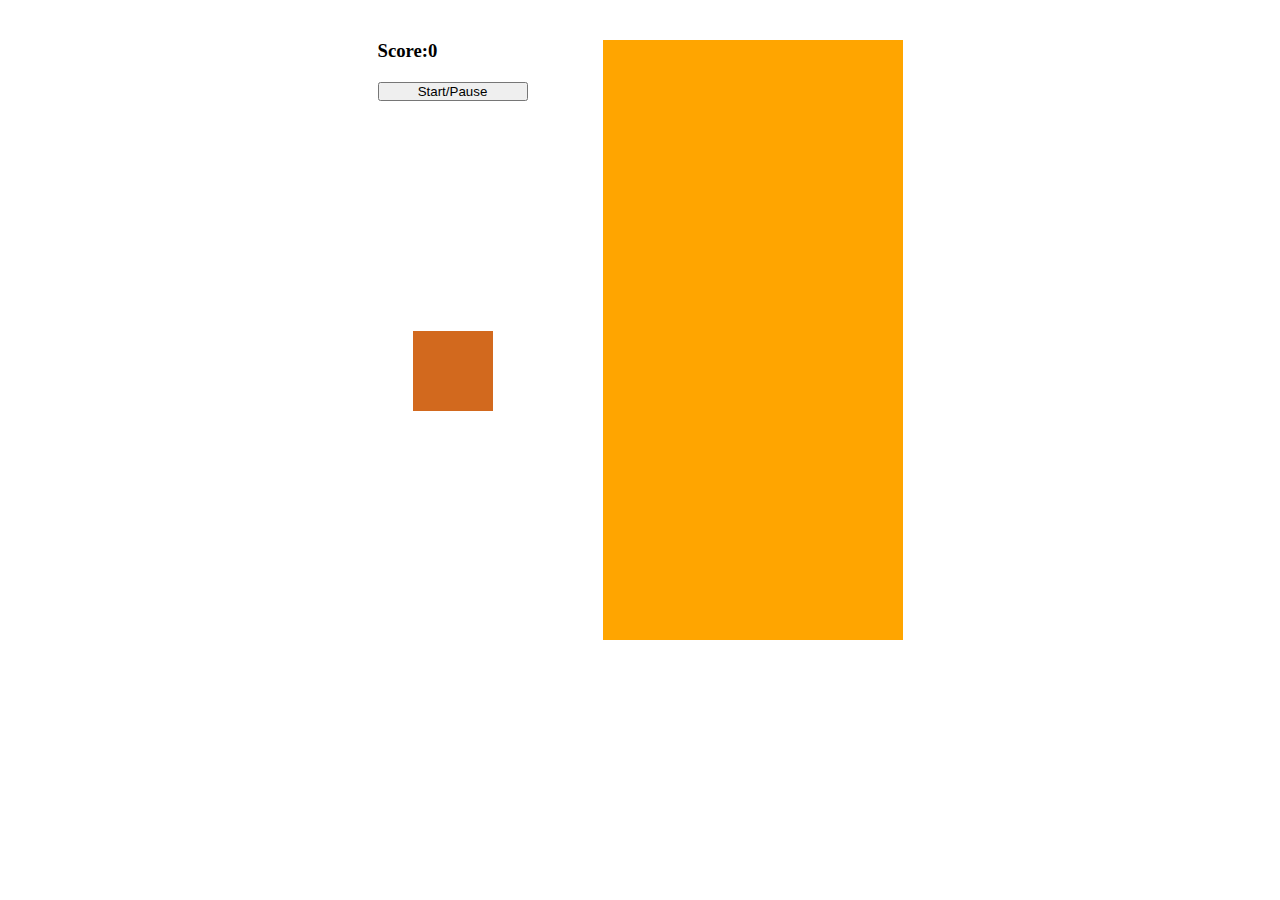
<file: projects/18 - YT - Code Tetris/index.html>
<!DOCTYPE html>
<html lang="en">
  <head>
    <meta charset="UTF-8" />
    <meta name="viewport" content="width=device-width, initial-scale=1.0" />
    <meta http-equiv="X-UA-Compatible" content="ie=edge" />
    <title>Tetris Game</title>
    <link rel="stylesheet" href="style.css" />
  </head>
  <body>
    <div class="container">
      <div class="stats">
        <h3>Score:<span id="score">0</span></h3>
        <button id="start-button">Start/Pause</button>

        <div class="mini-grid">
          <div></div>
          <div></div>
          <div></div>
          <div></div>
          <div></div>
          <div></div>
          <div></div>
          <div></div>
          <div></div>
          <div></div>
          <div></div>
          <div></div>
          <div></div>
          <div></div>
          <div></div>
          <div></div>
        </div>
      </div>

      <div class="grid">
        <div></div>
        <div></div>
        <div></div>
        <div></div>
        <div></div>
        <div></div>
        <div></div>
        <div></div>
        <div></div>
        <div></div>
        <div></div>
        <div></div>
        <div></div>
        <div></div>
        <div></div>
        <div></div>
        <div></div>
        <div></div>
        <div></div>
        <div></div>
        <div></div>
        <div></div>
        <div></div>
        <div></div>
        <div></div>
        <div></div>
        <div></div>
        <div></div>
        <div></div>
        <div></div>
        <div></div>
        <div></div>
        <div></div>
        <div></div>
        <div></div>
        <div></div>
        <div></div>
        <div></div>
        <div></div>
        <div></div>
        <div></div>
        <div></div>
        <div></div>
        <div></div>
        <div></div>
        <div></div>
        <div></div>
        <div></div>
        <div></div>
        <div></div>
        <div></div>
        <div></div>
        <div></div>
        <div></div>
        <div></div>
        <div></div>
        <div></div>
        <div></div>
        <div></div>
        <div></div>
        <div></div>
        <div></div>
        <div></div>
        <div></div>
        <div></div>
        <div></div>
        <div></div>
        <div></div>
        <div></div>
        <div></div>
        <div></div>
        <div></div>
        <div></div>
        <div></div>
        <div></div>
        <div></div>
        <div></div>
        <div></div>
        <div></div>
        <div></div>
        <div></div>
        <div></div>
        <div></div>
        <div></div>
        <div></div>
        <div></div>
        <div></div>
        <div></div>
        <div></div>
        <div></div>
        <div></div>
        <div></div>
        <div></div>
        <div></div>
        <div></div>
        <div></div>
        <div></div>
        <div></div>
        <div></div>
        <div></div>
        <div></div>
        <div></div>
        <div></div>
        <div></div>
        <div></div>
        <div></div>
        <div></div>
        <div></div>
        <div></div>
        <div></div>
        <div></div>
        <div></div>
        <div></div>
        <div></div>
        <div></div>
        <div></div>
        <div></div>
        <div></div>
        <div></div>
        <div></div>
        <div></div>
        <div></div>
        <div></div>
        <div></div>
        <div></div>
        <div></div>
        <div></div>
        <div></div>
        <div></div>
        <div></div>
        <div></div>
        <div></div>
        <div></div>
        <div></div>
        <div></div>
        <div></div>
        <div></div>
        <div></div>
        <div></div>
        <div></div>
        <div></div>
        <div></div>
        <div></div>
        <div></div>
        <div></div>
        <div></div>
        <div></div>
        <div></div>
        <div></div>
        <div></div>
        <div></div>
        <div></div>
        <div></div>
        <div></div>
        <div></div>
        <div></div>
        <div></div>
        <div></div>
        <div></div>
        <div></div>
        <div></div>
        <div></div>
        <div></div>
        <div></div>
        <div></div>
        <div></div>
        <div></div>
        <div></div>
        <div></div>
        <div></div>
        <div></div>
        <div></div>
        <div></div>
        <div></div>
        <div></div>
        <div></div>
        <div></div>
        <div></div>
        <div></div>
        <div></div>
        <div></div>
        <div></div>
        <div></div>
        <div></div>
        <div></div>
        <div></div>
        <div></div>
        <div></div>
        <div></div>
        <div></div>
        <div></div>
        <div></div>
        <div></div>
        <div></div>
        <div></div>
        <div></div>
        <div></div>
        <div></div>
        <div></div>
        <div></div>

        <div class="taken"></div>
        <div class="taken"></div>
        <div class="taken"></div>
        <div class="taken"></div>
        <div class="taken"></div>
        <div class="taken"></div>
        <div class="taken"></div>
        <div class="taken"></div>
        <div class="taken"></div>
        <div class="taken"></div>
      </div>
    </div>

    <script src="app.js"></script>
  </body>
</html>
</file>
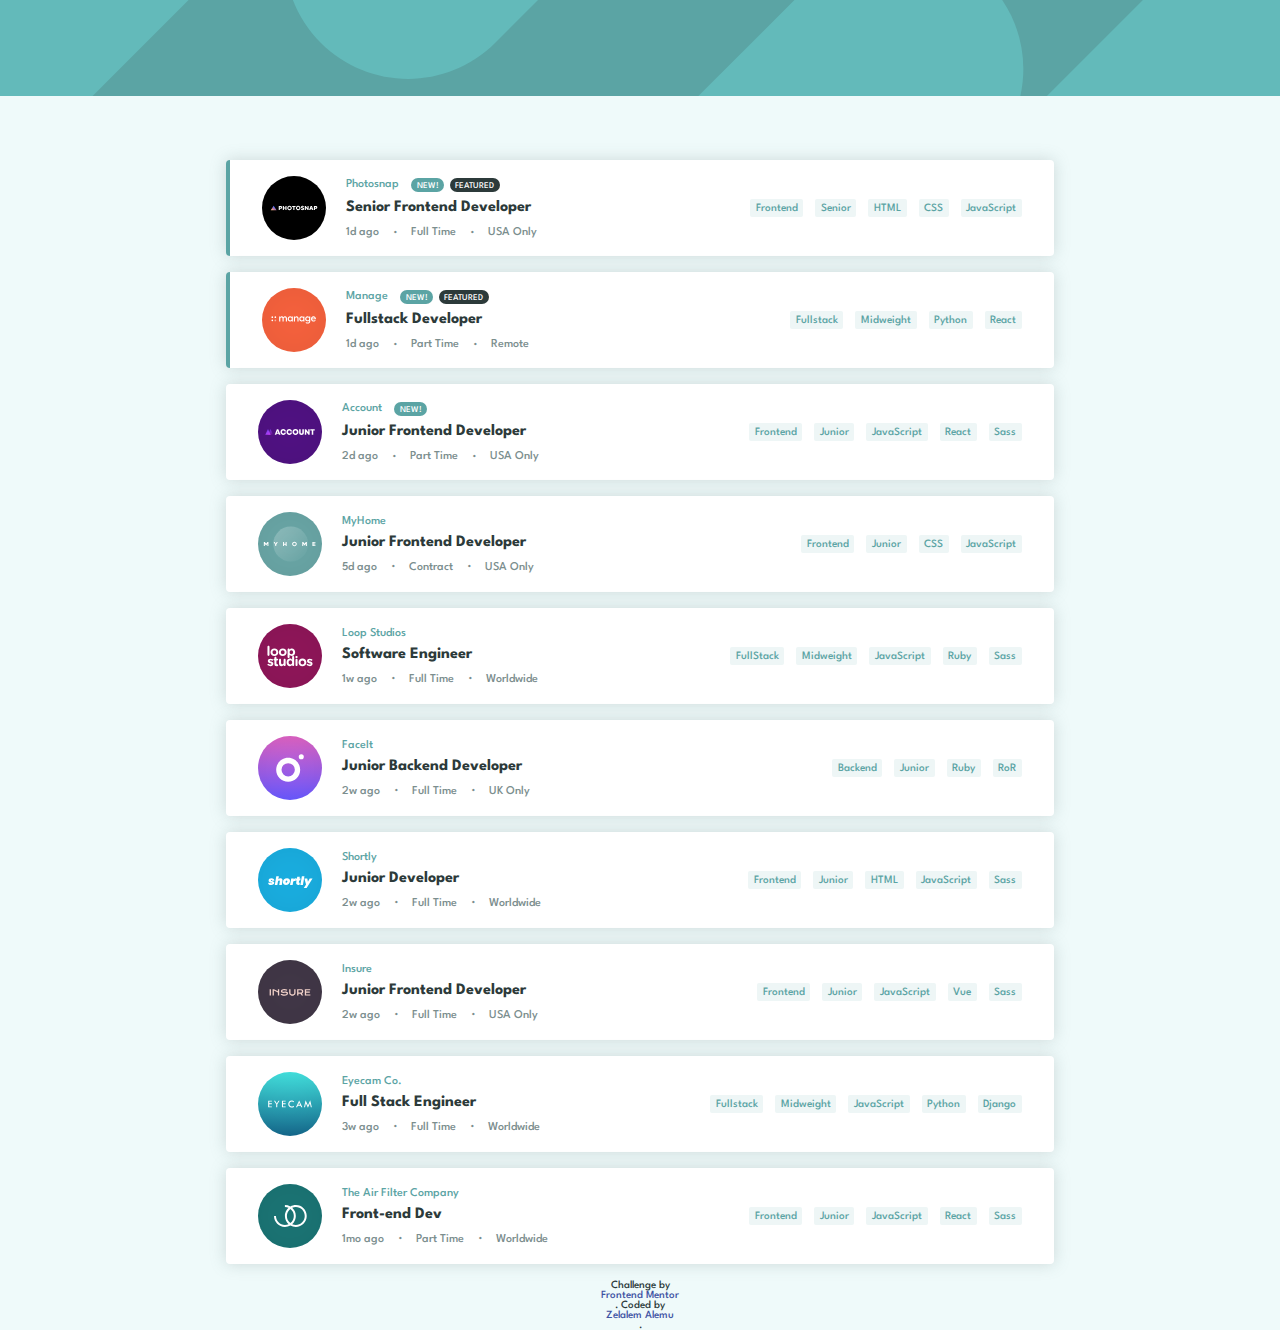
<file: projects/job-listings-with-filtering/index.html>
<!DOCTYPE html>
<html lang="en">
  <head>
    <meta charset="UTF-8" />
    <meta name="viewport" content="width=device-width, initial-scale=1.0" />
    <!-- displays site properly based on user's device -->

    <link
      rel="icon"
      type="image/png"
      sizes="32x32"
      href="./img/favicon-32x32.png"
    />

    <title>Frontend Mentor | Job Listings</title>

    <link
      href="https://fonts.googleapis.com/css2?family=Spartan:wght@500;700&display=swap"
      rel="stylesheet"
    />

    <link rel="stylesheet" href="style.css" />

    <!-- Feel free to remove these styles or customise in your own stylesheet 👍 -->
    <style>
      .attribution {
        font-size: 11px;
        text-align: center;
      }
      .attribution a {
        color: hsl(228, 45%, 44%);
      }
    </style>
  </head>
  <body>

    <div class="main-container">

      <div class="filter-container">
        <div class="filters">
          <!-- filters go here -->
        </div>
        <a href="#" class="clear" data-element-role="clear-filters">Clear</a>
      </div>

      <div class="job-list-container">
        <!-- listings go here -->
      </div>
    </div>

    <div class="attribution">
      Challenge by
      <a href="https://www.frontendmentor.io?ref=challenge" target="_blank"
        >Frontend Mentor</a
      >. Coded by <a href="https://github.com/leoxanigm">Zelalem Alemu</a>.
    </div>

    <script type="application/javascript" src="app.js"></script>
  </body>
</html>
</file>
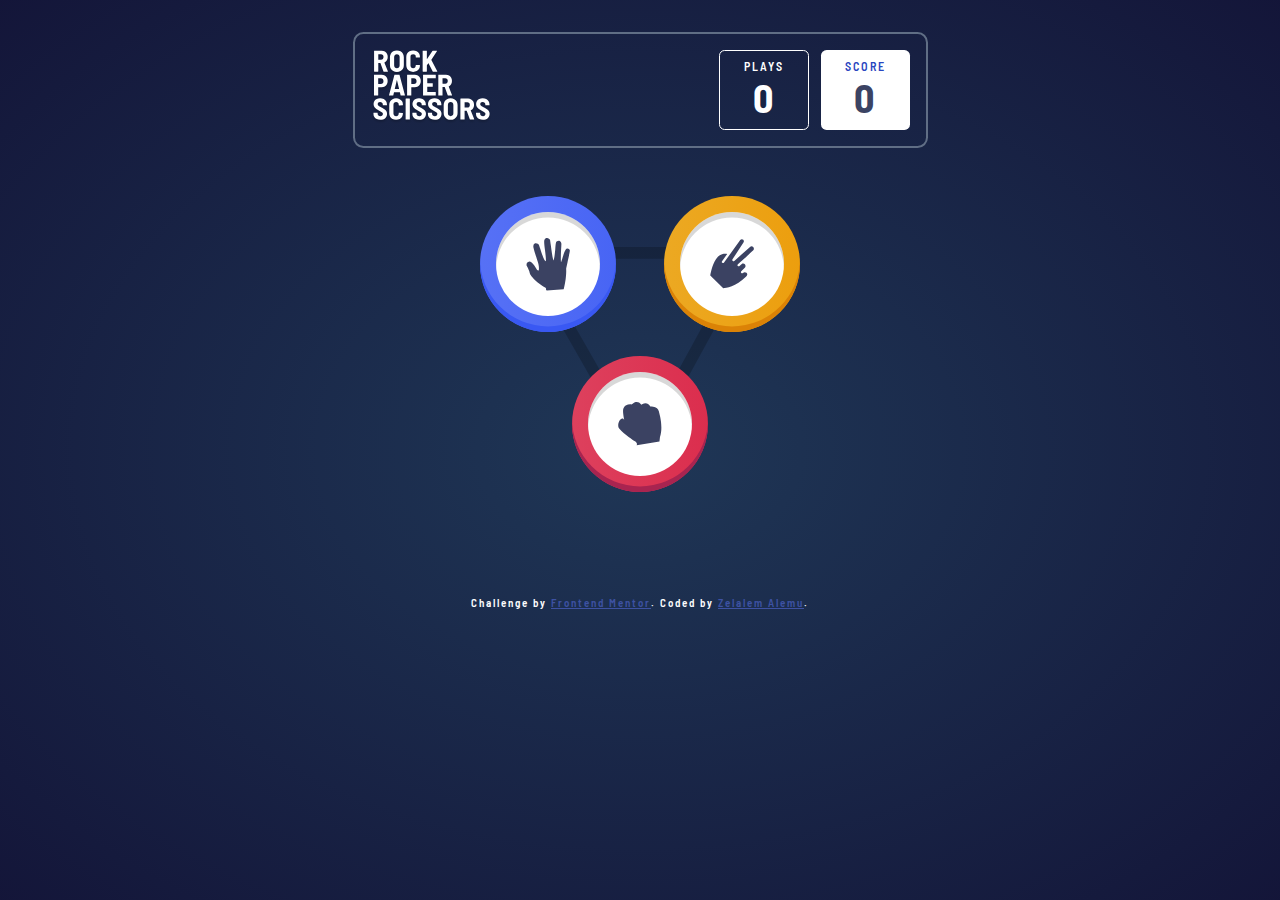
<file: projects/rock-paper-scissors-game/index.html>
<!DOCTYPE html>
<html lang="en">
  <head>
    <meta charset="UTF-8" />
    <meta name="viewport" content="width=device-width, initial-scale=1.0" />
    <!-- displays site properly based on user's device -->

    <link
      rel="icon"
      type="image/png"
      sizes="32x32"
      href="./img/favicon-32x32.png"
    />

    <title>Frontend Mentor | Rock, Paper, Scissors</title>

    <link
      href="https://fonts.googleapis.com/css2?family=Barlow+Semi+Condensed:wght@600;700&display=swap"
      rel="stylesheet"
    />

    <link rel="stylesheet" href="style.css" />

    <body>
      <main>
        <div class="game-container">
          <section id="game-header">
            <div class="logo"></div>
            <div id="plays">
              <p>Plays</p>
              <p class="plays">0</p>
            </div>
            <div id="score">
              <p>Score</p>
              <p class="score">0</p>
            </div>
          </section>
          <section id="game" class="">
            <div id="paper" data-role="paper" class="game-el"></div>
            <div id="scissor" data-role="scissor" class="game-el"></div>
            <div id="rock" data-role="rock" class="game-el"></div>
            <div class="outcome-container">
              <p id="outcome">You win</p>
              <button class="btn" id="play-again">Play Again</button>
            </div>
            <div id="house"></div>
          </section>
          <section id="rules"></section>
        </div>
      </main>

      <script src="app.js"></script>
    </body>

    <!-- Feel free to remove these styles or customise in your own stylesheet 👍 -->
    <style>
      .attribution {
        font-size: 11px;
        text-align: center;
      }
      .attribution a {
        color: hsl(228, 45%, 44%);
      }
    </style>
  </head>
  <body>
    <div class="attribution">
      Challenge by
      <a href="https://www.frontendmentor.io?ref=challenge" target="_blank"
        >Frontend Mentor</a
      >. Coded by <a href="https://github.com/leoxanigm">Zelalem Alemu</a>.
    </div>
  </body>
</html>
</file>
<file: projects/18 - YT - Code Tetris/style.css>
* {
  padding: 0px;
  margin: 0px;
  box-sizing: border-box;
}
.container {
  width: 600px;
  margin: 40px auto 0px;
  display: flex;
  flex-wrap: wrap;
  justify-content: space-around;
}

.stats {
  width: 25%;
  display: flex;
  flex-wrap: wrap;
  flex-direction: column;
  justify-content: flex-start;
  align-items: center;
}
h3 {
  width: 100%;
  align-self: flex-start;
}

#start-button {
  align-self: flex-start;
  width: 100%;
  margin-top: 20px;
}

.grid {
  width: 300px;
  height: 600px;
  background-color: orange;
  display: flex;
  flex-wrap: wrap;
}

.grid div {
  width: 30px;
  height: 30px;
}

.grid .tetromino, .mini-grid .tetromino {
  background-color: steelblue;
}

.mini-grid {
  width: 80px;
  height: 80px;
  margin: auto;
  display: flex;
  flex-wrap: wrap;
  background-color: chocolate;
}

.mini-grid div {
  height: 20px;
  width: 20px;
}
</file>
<file: projects/job-listings-with-filtering/style.css>
/* global styles start */

* {
  margin: 0;
  padding: 0;
  box-sizing: border-box;
}

:root {
  --primary-bg-clr: hsl(180, 52%, 96%);
  --secondary-bg-clr: hsl(180, 31%, 95%);

  --primary-text-clr: hsl(180, 14%, 20%);
  --secondary-text-clr: hsl(180, 8%, 52%);
  --tertiary-text-clr: hsl(180, 29%, 50%);
  --white: #fff;

  --shadow-clr: hsla(180, 8%, 52%, 0.3);
}

body {
  color: var(--primary-text-clr);
  font-size: 16px;
  font-weight: 500;
  font-family: 'Spartan', Verdana, sans-serif;

  background: var(--primary-bg-clr);
  padding-top: 8rem;

  position: relative;
}

body::before {
  content: '';
  position: absolute;
  top: 0;
  left: 0;
  width: 100%;
  height: 6rem;
  background-image: url('img/bg-header-desktop.svg');
  background-repeat: no-repeat;
  background-size: cover;
  background-color: var(--tertiary-text-clr);
  z-index: -1;
}

img {
  display: block;
  width: 100%;
  height: auto;
}

a {
  color: var(--tertiary-text-clr);
  text-decoration: none;
  display: block;
}

.display-none {
  display: none !important;
}

/* global styles end */

.main-container {
  max-width: 860px;
  padding: 0 1rem;
  margin: 0 auto;
}

/* filters style start */

.filter-container {
  background: var(--white);
  border-radius: 0.25rem;
  padding: 0rem 2rem;
  margin-top: -3.75rem;

  display: flex;
  justify-content: space-between;
  align-items: center;

  box-shadow: 0 0 1rem 0 var(--shadow-clr);

  display: none;
}

.filter-container .filters {
  display: flex;
  align-items: center;
  flex-wrap: wrap;
}

.filter-container .filter {
  color: var(--tertiary-text-clr);
  font-size: 0.7rem;
  margin: 1rem 1rem 1rem 0rem;
  background: var(--secondary-bg-clr);
  border-radius: 0.125rem;
  display: flex;
  align-items: center;
  overflow: hidden;
}

.filter-container .category {
  padding: 0.125rem 0.35rem;
}

.filter-container .filter .close {
  font-size: 1.05rem;
  color: var(--white);
  padding: 0.125rem 0.5rem;
  background: var(--tertiary-text-clr);
  display: flex;
  justify-content: center;
  align-items: center;
}

.filter-container .filter .close:hover {
  background: var(--primary-text-clr);
}

.filter-container .clear {
  font-size: 0.75rem;
  padding: 0.25rem 0.5rem;
}

.filter-container .clear:hover {
  text-decoration: underline;
}

/* filters style end */

/* job list style start */

.job-list-container {
  margin-top: 2rem;
  display: flex;
  flex-direction: column;
}

.job-list {
  background: var(--white);
  border-radius: 0.25rem;
  padding: 1rem 2rem;
  margin-bottom: 1rem;

  display: flex;
  justify-content: flex-start;
  align-items: center;

  box-shadow: 0 0 1rem 0 var(--shadow-clr);
}

.job-list.featured {
  border-left: 0.25rem solid var(--tertiary-text-clr);
}

.job-list .logo {
  max-width: 4rem;
}

.job-list .list-discription-container {
  margin-left: 1.25rem;
}

.job-list .poster-details {
  color: var(--tertiary-text-clr);
  font-size: 0.75rem;
  margin-bottom: 0.5rem;
  display: flex;
  justify-content: flex-start;
  align-items: center;
}

.job-list .poster-details .status-new,
.job-list .poster-details .status-featured {
  color: var(--white);
  font-size: 0.55rem;
  text-transform: uppercase;
  padding: 0.25rem 0.35rem 0.185rem;
  margin-left: 0.75rem;
  background: var(--tertiary-text-clr);
  border-radius: 0.75rem;
  display: flex;
  justify-content: center;
  align-items: center;
}

.job-list .poster-details .status-featured {
  margin-left: 0.35rem;
  background: var(--primary-text-clr);
}

.job-list .position {
  color: var(--primary-text-clr);
  font-size: 1rem;
  font-weight: 700;
  margin-bottom: 0.75rem;
}

.job-list .position h2 {
  font-size: inherit;
  font-weight: inherit;
}

.job-list .position:hover {
  color: var(--tertiary-text-clr);
}

.job-list .list-meta {
  color: var(--secondary-text-clr);
  font-size: 0.75rem;

  display: flex;
  justify-content: flex-start;
  align-items: center;
}

.job-list .list-meta > p {
  margin-left: 2rem;
  position: relative;
}

.job-list .list-meta > p::before {
  content: '.';
  position: absolute;
  top: -50%;
  left: -1.1rem;
  font-size: 1rem;
}

.job-list .list-meta > p:first-of-type::before {
  content: none;
}

.job-list .list-meta > p:first-of-type {
  margin-left: 0;
}

.job-list .list-category-container {
  margin-left: auto;
  display: flex;
  justify-content: flex-end;
  flex-wrap: wrap;
}

.job-list .category {
  color: var(--tertiary-text-clr);
  font-size: 0.7rem;
  margin-right: 0.75rem;
  padding: 0.25rem 0.35rem;
  background: var(--secondary-bg-clr);
  border-radius: 0.125rem;
  display: flex;
  align-items: center;
}

.job-list .category:hover {
  color: var(--white);
  background: var(--tertiary-text-clr);
}

.job-list .category:last-of-type {
  margin-right: 0;
}

/* job list style end */

@media ( max-width: 750px ) {



  .job-list {
    margin-bottom: 2.5rem;
    flex-direction: column;
    align-items: flex-start;
  }

  .job-list .logo {
    max-width: 3rem;
    margin: -2.5rem 0rem 1rem;
  }

  .job-list .list-discription-container {
    width: 100%;
    margin-left: 0rem;
    margin-bottom: 1rem;
  }

  .job-list .list-category-container {
    width: 100%;
    padding-top: 1rem;
    margin-left: 0rem;
    border-top: 1px solid var(--shadow-clr);
    justify-content: flex-start;
  }

  .job-list .category {   
    margin-bottom: 1rem;
  }
}
</file>
<file: projects/rock-paper-scissors-game/style.css>
/* To do */
/* 
- Make the game mobile responsive
- Add animations
*/



* {
  padding: 0;
  margin: 0;
  box-sizing: border-box;
}

:root {
  --scissors-gradient: linear-gradient(
    90deg,
    hsl(39, 89%, 49%),
    hsl(40, 84%, 53%)
  );
  --paper-gradient: linear-gradient(
    90deg,
    hsl(230, 89%, 62%),
    hsl(230, 89%, 65%)
  );
  --rock-gradient: linear-gradient(
    90deg,
    hsl(349, 71%, 52%),
    hsl(349, 70%, 56%)
  );
  --cyan: linear-gradient(90deg, hsl(189, 59%, 53%), hsl(189, 58%, 57%));
  --dark-text: hsl(229, 25%, 31%);
  --score-text: hsl(229, 64%, 46%);
  --header-outline: hsl(217, 16%, 45%);
  --radial-gradient: radial-gradient(hsl(214, 47%, 23%), hsl(237, 49%, 15%));
  --white: hsl(250, 100%, 100%);
  --dark-background: hsl(224, 46%, 17%);
}

body {
  color: var(--white);
  font-family: 'Barlow Semi Condensed', Verdana, sans-serif;
  font-weight: 600;
  font-size: 16px;
  letter-spacing: 0.125rem;

  min-width: 100vw;
  min-height: 100vh;

  background-image: var(--radial-gradient);
  background-repeat: no-repeat;
}

.btn,
.btn:hover,
.btn:active,
.btn:focus {
  letter-spacing: 0.125rem;

  border: none;
  background: none;
  outline: none;

  cursor: pointer;
}

.game-container {
  padding: 2rem;
}

/* game header start */

#game-header {
  max-width: 575px;
  padding: 1rem;
  margin: 0 auto;
  border: 0.175rem solid var(--header-outline);
  border-radius: 0.65rem;

  display: flex;
  justify-content: flex-start;
}

#game-header .logo {
  width: calc(162px * 0.75);
  height: calc(99px * 0.75);
  margin-right: auto;
  background-image: url('img/logo.svg');
  background-repeat: no-repeat;
  background-size: cover;
}

#game-header #plays,
#game-header #score {
  color: var(--score-text);
  font-size: 0.75rem;
  text-transform: uppercase;

  background: var(--white);
  padding: 0.5rem 1.5rem;
  margin-left: 0.75rem;
  border-radius: 0.35rem;

  display: flex;
  flex-direction: column;
  justify-content: center;
  align-items: center;
}

#game-header #plays {
  color: var(--white);
  border: 1px solid var(--white);
  background: none;
}

#game-header #plays .plays,
#game-header #score .score {
  color: var(--dark-text);
  font-size: 2.5rem;
  font-weight: 700;
}

#game-header #plays .plays {
  color: var(--white);
}

/* game header end */

/* game body start */

/* game state - start */

#game {
  width: 20rem;
  height: 20rem;
  margin: 3rem auto;
  display: flex;
  justify-content: center;
  flex-wrap: wrap;
  position: relative;
}

#game::before {
  content: '';
  position: absolute;

  width: 100%;
  height: 100%;
  background-image: url('img/bg-triangle.svg');
  background-repeat: no-repeat;
  background-size: 15rem auto;
  background-position: center;
}

#game .game-el {
  width: 8.5rem;
  height: 8.5rem;
  border-radius: 50%;

  background-image: var(--paper-gradient);
  box-shadow: inset 0 0.35rem 0 0 hsl(230, 89%, 59%);

  position: relative;
  transform: rotate(180deg);

  z-index: 1;
  cursor: pointer;
}

#game .game-el::before {
  content: '';
  position: absolute;
  top: 1rem;
  left: 1rem;

  width: 6.5rem;
  height: 6.5rem;

  background-color: var(--white);
  background-image: url('img/icon-paper.svg');
  background-repeat: no-repeat;
  background-position: center;
  background-size: 2.75rem auto;
  border-radius: 50%;

  box-shadow: inset 0 0.35rem 0 0 rgba(125, 125, 125, 0.3);

  transform: rotate(-180deg);
  transition: background 250ms;

  z-index: 2;
}

#game [data-role="paper"] {
  margin-right: 1.5rem;
  background-image: var(--paper-gradient);
  box-shadow: inset 0 0.35rem 0 0 hsl(230, 89%, 59%);
}

#game [data-role="paper"]::before {
  background-image: url('img/icon-paper.svg');
}

#game [data-role="scissor"] {
  margin-left: 1.5rem;
  background-image: var(--scissors-gradient);
  box-shadow: inset 0 0.35rem 0 0 hsl(35, 95%, 44%);
}

#game [data-role="scissor"]::before {
  background-image: url('img/icon-scissors.svg');
}

#game [data-role="rock"] {
  background-image: var(--rock-gradient);
  box-shadow: inset 0 0.35rem 0 0 hsl(340, 65%, 40%);
}

#game [data-role="rock"]::before {
  background-image: url('img/icon-rock.svg');
}

#game .game-el:hover::before {
  background-size: 2.9rem auto;
}

#game .outcome-container {
  display: none;
}

#game #house {
  display: none;
}

/* game state - play */

#game.play {
  width: 32rem;
  height: 12rem;
  margin: 6rem auto 4rem;

  align-items: center;
}

#game.play::before {
  content: none;
}

#game.play .game-el {
  display: none;

  width: 12rem;
  height: 12rem;
  margin: 0;

  cursor: default;
}

#game.play .game-el::before {
  top: 1.5rem;
  left: 1.5rem;

  width: 9rem;
  height: 9rem;

  background-size: 3.75rem auto;

  transition: none;
}

#game.play .game-el.selected-player {
  display: block;
  margin-right: 2rem;
  order: 1;
}

#game.play .game-el.selected-house {
  display: block;
  order: 3;
}

#game.play .game-el.selected-house::after,
#game.play .game-el.selected-player::after,
#game.play #house::before {
  content: 'You picked';
  position: absolute;
  top: 15rem;
  left: 0rem;

  width: 100%;

  text-transform: uppercase;
  text-align: center;

  transform: rotate(-180deg);
}

#game.play .game-el.selected-house {
  margin-left: 2rem;
  position: relative;
}

#game.play #house {
  /* display: block; */

  width: 10rem;
  height: 10rem;
  border-radius: 50%;
  margin-left: 2rem;

  background-color: var(--dark-background);

  order: 3;
  position: relative;
}

#game.play .game-el.selected-house::after,
#game.play #house::before {
  content: 'The house picked';
}

#game.play #house::before {
  top: -5rem;
  transform: initial;
}

/* game state - outcome */

#game.play.outcome {
  width: 37rem;
}

#game.play.outcome .outcome-container {
  text-align: center;
  display: block;
  order: 2;
}

#game.play.outcome #outcome {
  font-size: 2rem;
  text-transform: uppercase;
}

#game.play.outcome #play-again {
  color: var(--score-text);
  font-size: 0.7rem;
  font-weight: 700;
  text-transform: uppercase;
  /* letter-spacing: 0.25rem; */

  background: var(--white);
  padding: 0.5rem 1.65rem;
  margin-top: 0.5rem;
  border-radius: 0.25rem;
}
/* game body end */
</file>
